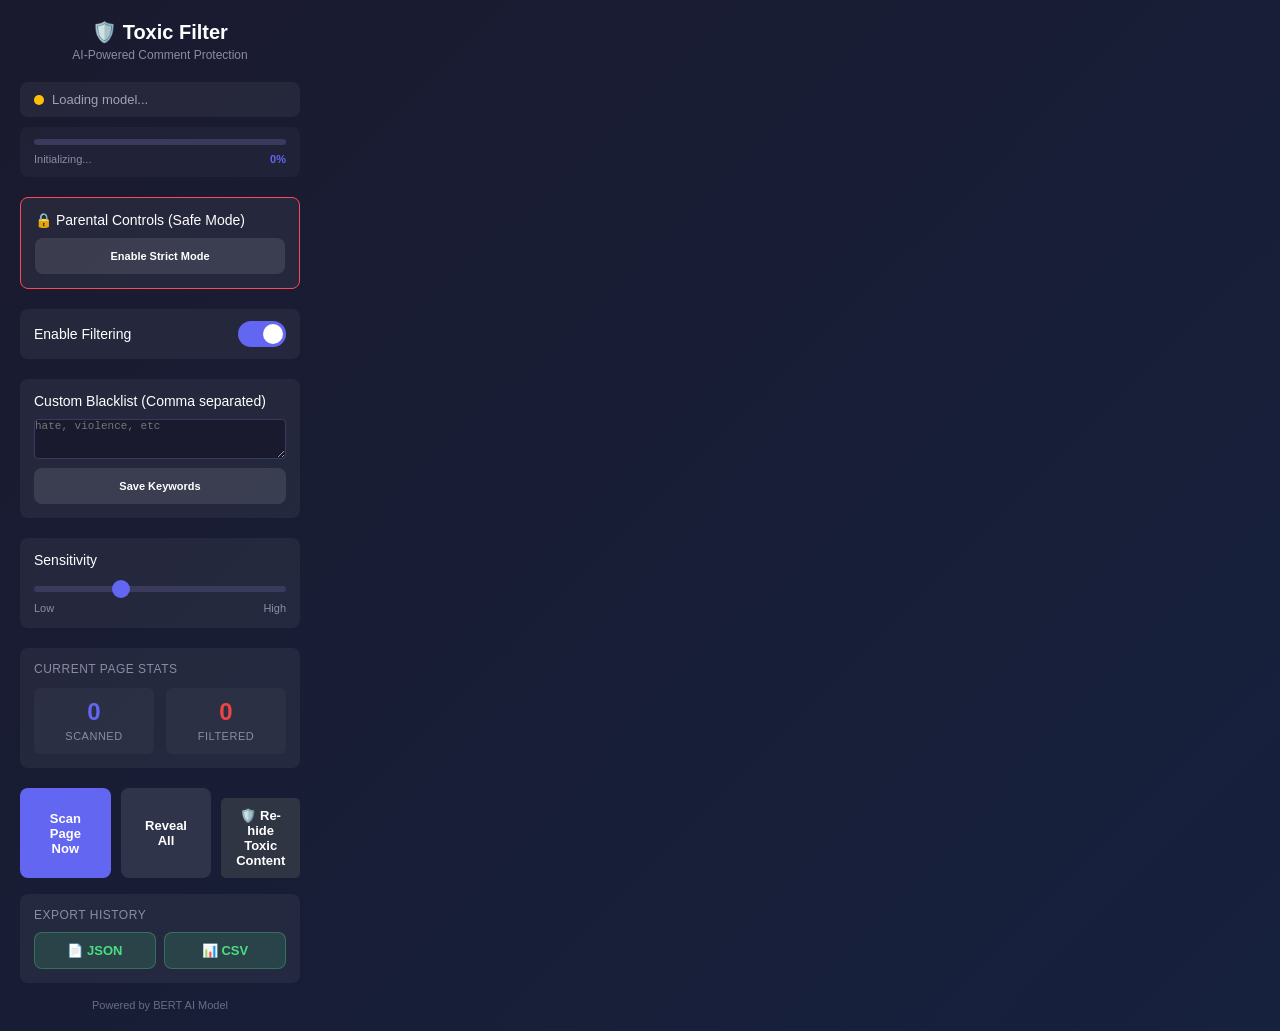
<file: browser-extension/popup/popup.html>
<!DOCTYPE html>
<html lang="en">
<head>
  <meta charset="UTF-8">
  <meta name="viewport" content="width=device-width, initial-scale=1.0">
  <title>Toxic Comment Filter</title>
  <link rel="stylesheet" href="popup.css">
</head>
<body>
  <div class="container">
    <header>
      <h1>🛡️ Toxic Filter</h1>
      <p class="subtitle">AI-Powered Comment Protection</p>
    </header>

    <div class="status-section">
      <div class="status-indicator" id="statusIndicator">
        <span class="status-dot"></span>
        <span class="status-text" id="statusText">Loading model...</span>
      </div>
      <div class="progress-container" id="progressContainer">
        <div class="progress-bar">
          <div class="progress-fill" id="progressFill"></div>
        </div>
        <div class="progress-details">
          <span class="progress-stage" id="progressStage">Initializing...</span>
          <span class="progress-percent" id="progressPercent">0%</span>
        </div>
      </div>
    </div>

    <div class="sensitivity-section" style="border: 1px solid #ff4757;">
      <label>🔒 Parental Controls (Safe Mode)</label>
      <div id="safeModeControls">
         <button id="enableSafeModeBtn" class="btn btn-secondary" style="width:100%; font-size: 11px;">Enable Strict Mode</button>
      </div>
      <div id="safeModeActive" style="display:none; text-align: center;">
         <p style="color:#4ade80; font-size:11px; margin-bottom:5px;">STRICT MODE ACTIVE</p>
         <input type="password" id="safeModePass" placeholder="Enter Password" style="width:70%; padding:5px; border-radius:4px; border:none;">
        <div style="display:flex; gap:6px; align-items:center; justify-content:center; margin-top:6px;">
          <button id="disableSafeModeBtn" class="btn-primary" style="padding:5px 10px; border-radius:4px; border:none; cursor:pointer;">Unlock</button>
          <button id="forgotPasswordBtn" class="btn btn-secondary" style="padding:5px 8px; border-radius:4px; border:none; cursor:pointer; font-size:11px;">Forgot Password / Reset</button>
        </div>
      </div>
    </div>

    <div class="toggle-section">
      <label class="toggle-label">
        <span>Enable Filtering</span>
        <div class="toggle-switch">
          <input type="checkbox" id="enableToggle" checked>
          <span class="toggle-slider"></span>
        </div>
      </label>
    </div>

    <div class="sensitivity-section">
      <label>Custom Blacklist (Comma separated)</label>
      <textarea id="blacklistInput" placeholder="hate, violence, etc" style="width:100%; background: #1a1a2e; color: white; border: 1px solid #3a3a5c; border-radius: 4px; font-size: 11px; height: 40px;"></textarea>
      <button id="saveKeywords" class="btn btn-secondary" style="width:100%; margin-top:5px; font-size: 11px;">Save Keywords</button>
    </div>

    <div class="sensitivity-section">
      <label for="sensitivity">Sensitivity</label>
      <input type="range" id="sensitivity" min="0.3" max="0.9" step="0.1" value="0.5">
      <div class="sensitivity-labels">
        <span>Low</span>
        <span>High</span>
      </div>
    </div>

    <div class="stats-section">
      <h3>Current Page Stats</h3>
      <div class="stats-grid">
        <div class="stat-item">
          <span class="stat-value" id="scannedCount">0</span>
          <span class="stat-label">Scanned</span>
        </div>
        <div class="stat-item">
          <span class="stat-value" id="filteredCount">0</span>
          <span class="stat-label">Filtered</span>
        </div>
      </div>
    </div>

  <div class="actions-section" id="standardActions">
    <button id="scanBtn" class="btn btn-primary">Scan Page Now</button>
    <button id="revealBtn" class="btn btn-secondary">Reveal All</button>
    <button id="blurAllBtn" class="btn" style="background: #2f3542; color: white; border: none; padding: 10px; border-radius: 5px; cursor: pointer; margin-top: 10px; width: 100%; font-weight: bold;">
    🛡️ Re-hide Toxic Content
    </button>
  </div>
  
    <div class="export-section">
      <h3>Export History</h3>
      <div class="export-buttons">
        <button id="exportJsonBtn" class="btn btn-export">📄 JSON</button>
        <button id="exportCsvBtn" class="btn btn-export">📊 CSV</button>
      </div>
    </div>

    <footer>
      <p>Powered by BERT AI Model</p>
    </footer>
  </div>

  <script src="popup.js" type="module"></script>
</body>
</html>
</file>
<file: browser-extension/popup/popup.css>
* {
  margin: 0;
  padding: 0;
  box-sizing: border-box;
}

body {
  font-family: -apple-system, BlinkMacSystemFont, 'Segoe UI', Roboto, Oxygen, Ubuntu, sans-serif;
  width: 320px;
  background: linear-gradient(135deg, #1a1a2e 0%, #16213e 100%);
  color: #ffffff;
}

.container {
  padding: 20px;
}

header {
  text-align: center;
  margin-bottom: 20px;
}

header h1 {
  font-size: 20px;
  font-weight: 700;
  margin-bottom: 4px;
}

.subtitle {
  font-size: 12px;
  color: #8b8ba7;
}

.status-section {
  margin-bottom: 20px;
}

.status-indicator {
  display: flex;
  align-items: center;
  gap: 8px;
  padding: 10px 14px;
  background: rgba(255, 255, 255, 0.05);
  border-radius: 8px;
}

.status-dot {
  width: 10px;
  height: 10px;
  border-radius: 50%;
  background: #ffc107;
  animation: pulse 1.5s infinite;
}

.status-indicator.ready .status-dot {
  background: #4ade80;
  animation: none;
}

.status-indicator.error .status-dot {
  background: #ef4444;
  animation: none;
}

@keyframes pulse {
  0%, 100% { opacity: 1; }
  50% { opacity: 0.5; }
}

.status-text {
  font-size: 13px;
  color: #a0a0b8;
}

.progress-container {
  margin-top: 10px;
  padding: 12px 14px;
  background: rgba(255, 255, 255, 0.03);
  border-radius: 8px;
}

.progress-container.hidden {
  display: none;
}

.progress-bar {
  width: 100%;
  height: 6px;
  background: #3a3a5c;
  border-radius: 3px;
  overflow: hidden;
}

.progress-fill {
  width: 0%;
  height: 100%;
  background: linear-gradient(90deg, #6366f1, #8b5cf6);
  border-radius: 3px;
  transition: width 0.3s ease;
}

.progress-fill.indeterminate {
  width: 30%;
  animation: indeterminate 1.5s infinite ease-in-out;
}

@keyframes indeterminate {
  0% { transform: translateX(-100%); }
  100% { transform: translateX(400%); }
}

.progress-details {
  display: flex;
  justify-content: space-between;
  margin-top: 8px;
  font-size: 11px;
}

.progress-stage {
  color: #8b8ba7;
}

.progress-percent {
  color: #6366f1;
  font-weight: 600;
}

.toggle-section {
  margin-bottom: 20px;
}

.toggle-label {
  display: flex;
  justify-content: space-between;
  align-items: center;
  padding: 12px 14px;
  background: rgba(255, 255, 255, 0.05);
  border-radius: 8px;
  cursor: pointer;
}

.toggle-label span {
  font-size: 14px;
  font-weight: 500;
}

.toggle-switch {
  position: relative;
  width: 48px;
  height: 26px;
}

.toggle-switch input {
  opacity: 0;
  width: 0;
  height: 0;
}

.toggle-slider {
  position: absolute;
  cursor: pointer;
  inset: 0;
  background: #3a3a5c;
  border-radius: 26px;
  transition: 0.3s;
}

.toggle-slider::before {
  content: "";
  position: absolute;
  height: 20px;
  width: 20px;
  left: 3px;
  bottom: 3px;
  background: white;
  border-radius: 50%;
  transition: 0.3s;
}

.toggle-switch input:checked + .toggle-slider {
  background: #6366f1;
}

.toggle-switch input:checked + .toggle-slider::before {
  transform: translateX(22px);
}

.sensitivity-section {
  margin-bottom: 20px;
  padding: 14px;
  background: rgba(255, 255, 255, 0.05);
  border-radius: 8px;
}

.sensitivity-section label {
  display: block;
  font-size: 14px;
  font-weight: 500;
  margin-bottom: 10px;
}

.sensitivity-section input[type="range"] {
  width: 100%;
  height: 6px;
  background: #3a3a5c;
  border-radius: 3px;
  outline: none;
  -webkit-appearance: none;
}

.sensitivity-section input[type="range"]::-webkit-slider-thumb {
  -webkit-appearance: none;
  width: 18px;
  height: 18px;
  background: #6366f1;
  border-radius: 50%;
  cursor: pointer;
}

.sensitivity-labels {
  display: flex;
  justify-content: space-between;
  margin-top: 6px;
  font-size: 11px;
  color: #8b8ba7;
}

.stats-section {
  margin-bottom: 20px;
  padding: 14px;
  background: rgba(255, 255, 255, 0.05);
  border-radius: 8px;
}

.stats-section h3 {
  font-size: 12px;
  font-weight: 500;
  color: #8b8ba7;
  margin-bottom: 12px;
  text-transform: uppercase;
  letter-spacing: 0.5px;
}

.stats-grid {
  display: grid;
  grid-template-columns: 1fr 1fr;
  gap: 12px;
}

.stat-item {
  text-align: center;
  padding: 10px;
  background: rgba(255, 255, 255, 0.03);
  border-radius: 6px;
}

.stat-value {
  display: block;
  font-size: 24px;
  font-weight: 700;
  color: #6366f1;
}

.stat-item:last-child .stat-value {
  color: #ef4444;
}

.stat-label {
  font-size: 11px;
  color: #8b8ba7;
  text-transform: uppercase;
  letter-spacing: 0.5px;
}

.actions-section {
  display: flex;
  gap: 10px;
}

.btn {
  flex: 1;
  padding: 12px 16px;
  border: none;
  border-radius: 8px;
  font-size: 13px;
  font-weight: 600;
  cursor: pointer;
  transition: all 0.2s;
}

.btn-primary {
  background: #6366f1;
  color: white;
}

.btn-primary:hover {
  background: #5558e3;
}

.btn-primary:disabled {
  background: #4a4a6a;
  cursor: not-allowed;
}

.btn-secondary {
  background: rgba(255, 255, 255, 0.1);
  color: white;
}

.btn-secondary:hover {
  background: rgba(255, 255, 255, 0.15);
}

.export-section {
  margin-top: 16px;
  padding: 14px;
  background: rgba(255, 255, 255, 0.05);
  border-radius: 8px;
}

.export-section h3 {
  font-size: 12px;
  font-weight: 500;
  color: #8b8ba7;
  margin-bottom: 10px;
  text-transform: uppercase;
  letter-spacing: 0.5px;
}

.export-buttons {
  display: flex;
  gap: 8px;
}

.btn-export {
  flex: 1;
  padding: 10px 12px;
  background: rgba(74, 222, 128, 0.15);
  color: #4ade80;
  border: 1px solid rgba(74, 222, 128, 0.3);
}

.btn-export:hover {
  background: rgba(74, 222, 128, 0.25);
}

.export-note {
  margin-top: 8px;
  font-size: 10px;
  color: #6b6b8a;
  text-align: center;
}

footer {
  margin-top: 16px;
  text-align: center;
  font-size: 11px;
  color: #6b6b8a;
}
</file>
